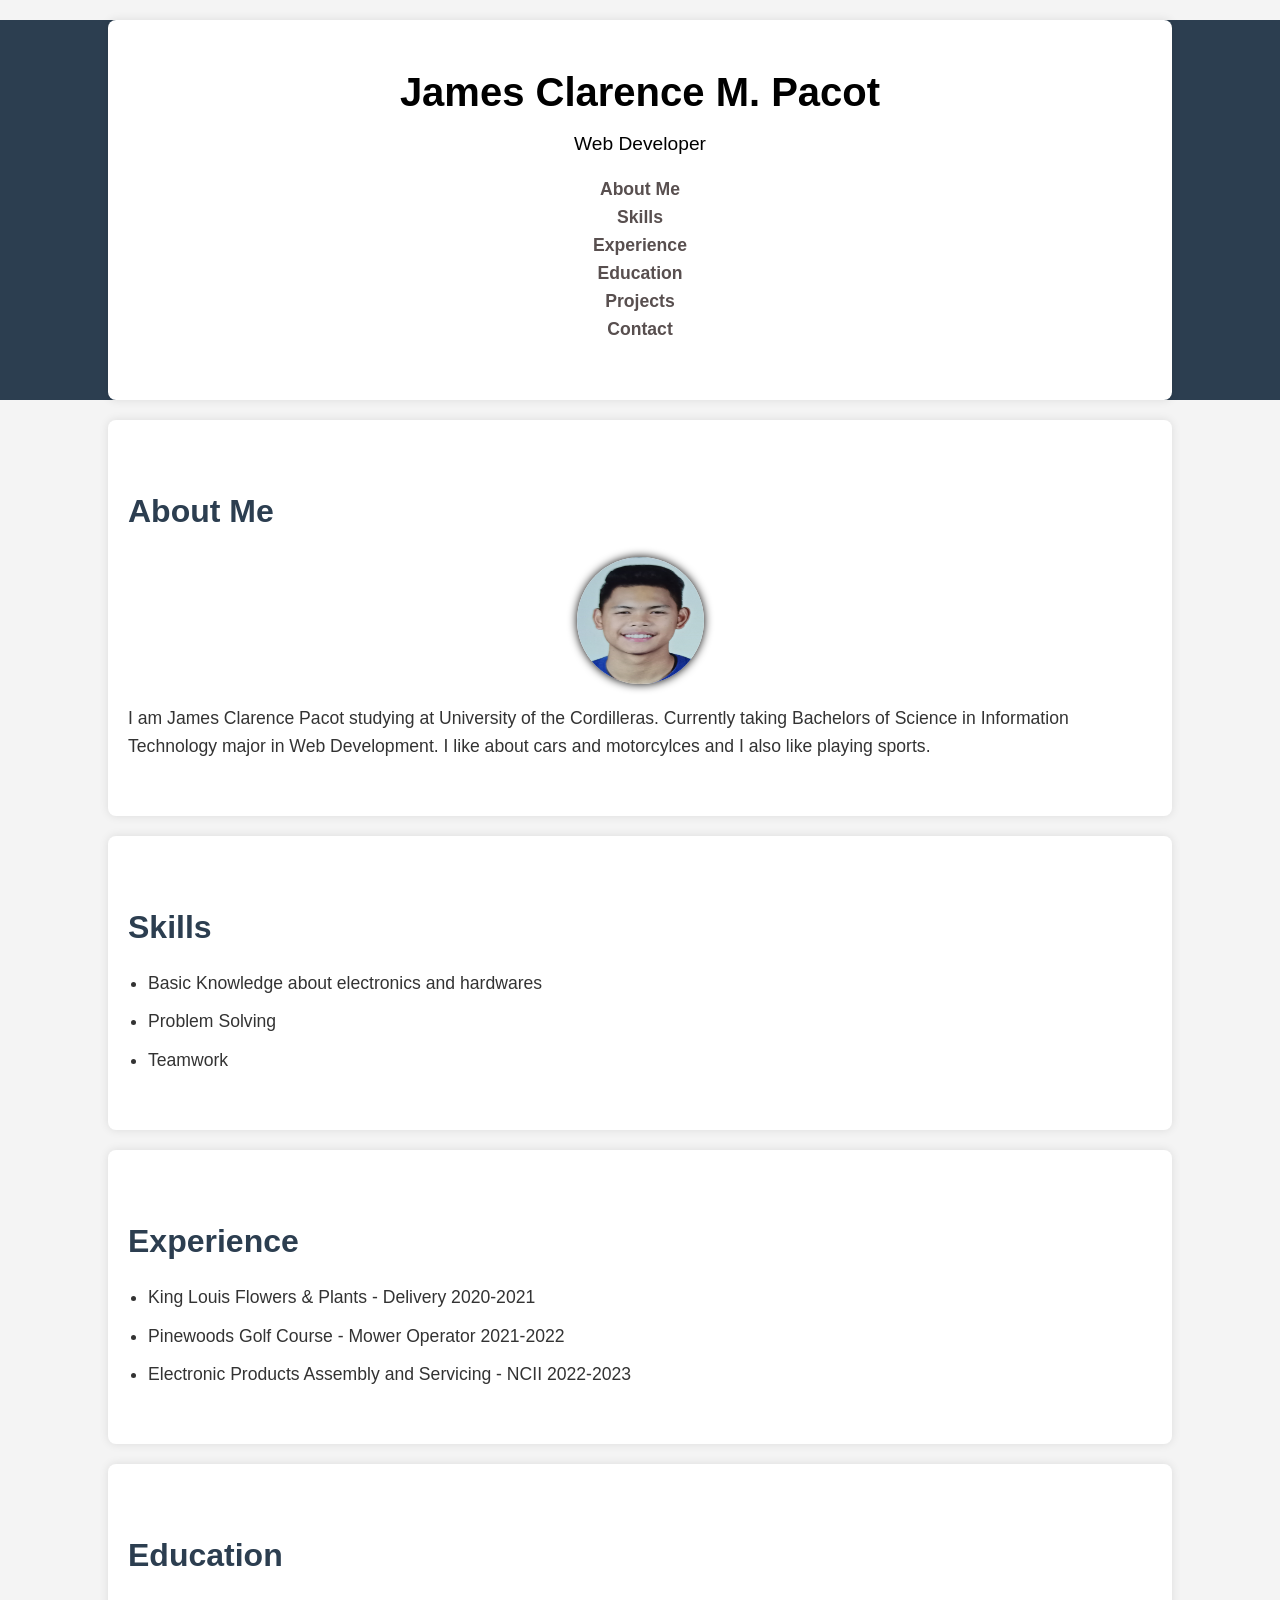
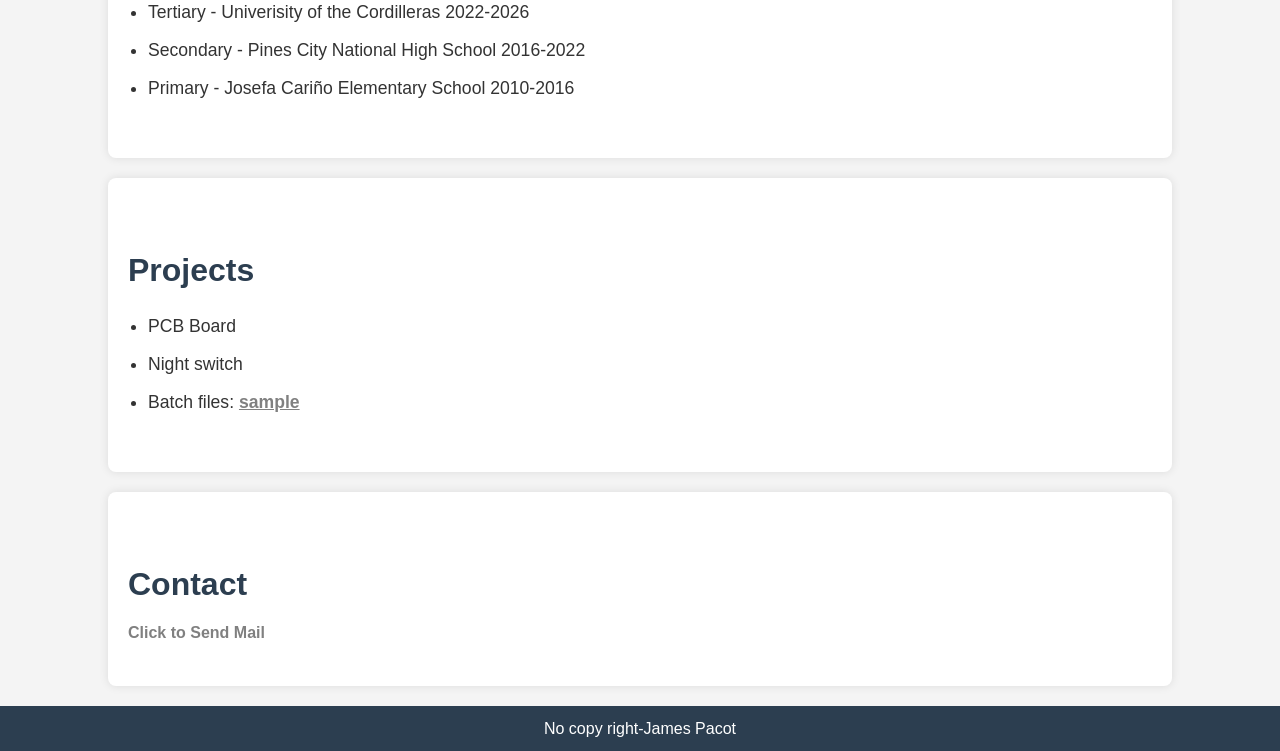
<file: index.html>
<!DOCTYPE html>
<html lang="en">

<head>
    <meta charset="UTF-8">
    <meta name="viewport" content="width=device-width, initial-scale=1.0">
    <title>Resume-Pacot</title>
    <link rel="stylesheet" href="style.css">
</head>

<body>
    <header>
        <section>
            <div>
                <h1>James Clarence M. Pacot</h1>
                <p>Web Developer</p>
            </div>
            <nav>
                <ul>
                    <li><a href="#about">About Me</a></li>
                    <li><a href="#skills">Skills</a></li>
                    <li><a href="#experience">Experience</a></li>
                    <li><a href="#education">Education</a></li>
                    <li><a href="#projects">Projects</a></li>
                    <li><a href="#contact">Contact</a></li>
                </ul>
            </nav>
        </section>
    </header>

    <section id="about">
        <h2>About Me</h2>
        <img src="imgs/IMG_20210620_193540.jpg" alt="My photo" height="127px" width="127px">
        <p>I am James Clarence Pacot studying at University of the Cordilleras.
        Currently taking Bachelors of Science in Information Technology major in Web Development.
        I like about cars and motorcylces and I also like playing sports.</p>
    </section>

    <section id="skills">
        <h2>Skills</h2>
        <ul>
            <li>Basic Knowledge about electronics and hardwares</li>
            <li>Problem Solving</li>
            <li>Teamwork</li>
        </ul>
    </section>

    <section id="experience">
        <h2>Experience</h2>
        <ul>
            <li>King Louis Flowers & Plants - Delivery 2020-2021</li>
            <li>Pinewoods Golf Course - Mower Operator 2021-2022</li>
            <li>Electronic Products Assembly and Servicing - NCII 2022-2023</li>
        </ul>
    </section>

    <section id="education">
        <h2>Education</h2>
        <ul>
            <li>Tertiary - Univerisity of the Cordilleras 2022-2026</li>
            <li>Secondary - Pines City National High School 2016-2022</li>
            <li>Primary - Josefa Cariño Elementary School 2010-2016</li>
        </ul>
    </section>

    <section id="projects">
    <h2>Projects</h2>
    <ul>
        <li>PCB Board</li>
        <li>Night switch</li>
        <li>Batch files: <a href="https://github.com/JamesPacot/221611976-Pacot/blob/main/BSCRIPT03.bat">sample</a></li>
    </ul>
    </section>  

    <section id="contact">
        <h2>Contact</h2>
        <a href="mailto:pacotmorales12@gmail.com">Click to Send Mail</a>

    </section>
</body>
<footer>No copy right-James Pacot</footer>
</html>
</file>
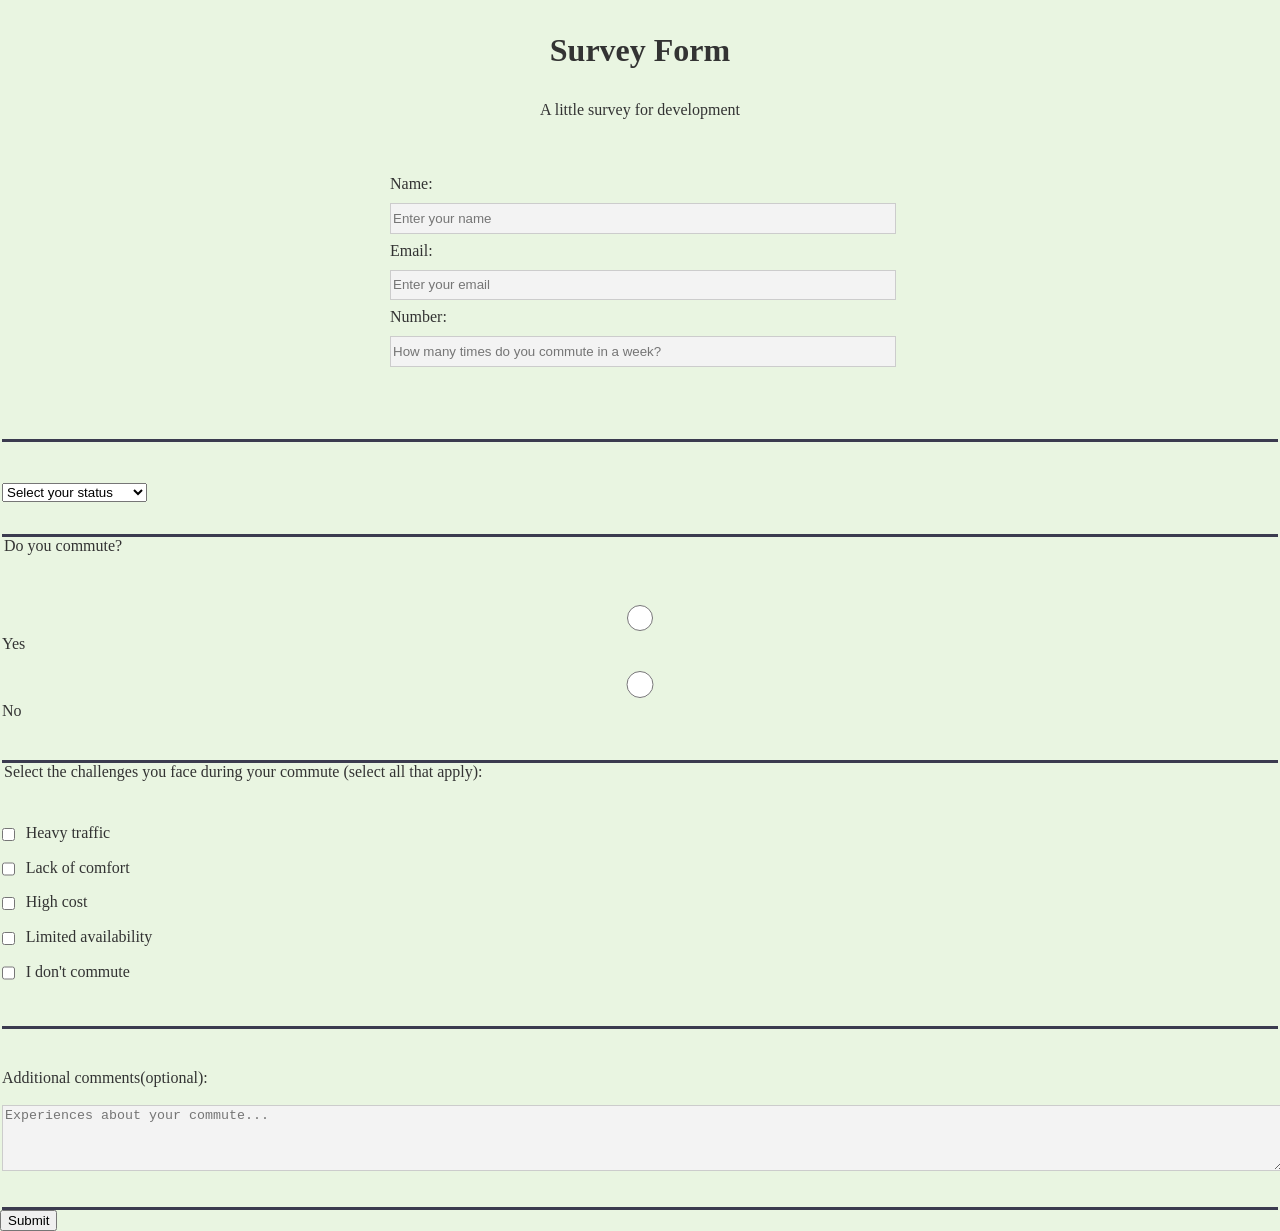
<file: survey/index.html>
<!DOCTYPE html>
<html lang="en">
<head>
    <meta charset="UTF-8">
    <meta name="viewport" content="width=device-width, initial-scale=1.0">
    <title>Survey</title>
    <link rel="stylesheet" href="styles.css">
</head>
<body>
    <!--Title-->
    <h1 id="title">Survey Form</h1>

    <!--Description-->
    <p id="description">A little survey for development</p>

    <!--Survey structure-->
    <fieldset>
        <form id="survey-form">
            <label id="name-label" for="name">Name:
                <input id="name" type="text" placeholder="Enter your name" required>
            </label>
            <label id="email-label" for="email">Email:
                <input id="email" type="email" placeholder="Enter your email" required>
            </label>
            <label id="number-label" for="number">Number:
                <input id="number" type="number" placeholder="How many times do you commute in a week?" min="1"
                    max="100">
            </label>
    </fieldset>

    <!--Dropdwon selector-->
    <fieldset>
        <label for="dropdown"></label>
        <select name="" id="dropdown" class="inline">
            <option value="">Select your status</option>
            <option value="Regular">Regular</option>
            <option value="Student/Senior/PWD">Student/Senior/PWD</option>
        </select>
    </fieldset>

    <!--Radio Buttons-->
    <fieldset>
        <legend>Do you commute?</legend>
        <label class="item">
            <input id="yes" type="radio" value="yes" name="commute" required>
            Yes
        </label>
        <label class="item">
            <input id="no" type="radio" value="no" name="commute" required>
            No
        </label>
    </fieldset>

    <!--Checkbox-->
    <fieldset>
        <legend>Select the challenges you face during your commute (select all that apply):</legend>
        <div>
            <label class="item">
                <input class="inline" id="traffic" type="checkbox" value="traffic" name="challenges">
                Heavy traffic
            </label>
            <label class="item">
                <input class="inline" id="comfort" type="checkbox" value="comfort" name="challenges">
                Lack of comfort
            </label>
            <label class="item">
                <input class="inline" id="cost" type="checkbox" value="cost" name="challenges">
                High cost
            </label>
            <label class="item">
                <input class="inline" id="availability" type="checkbox" value="availability" name="challenges">
                Limited availability
            </label>
            <label class="item">
                <input class="inline" id="not" type="checkbox" value="not" name="challenges">
                I don't commute
            </label>
        </div>
    </fieldset>

    <!--textarea-->
    <fieldset>
        <label for="comments">Additional comments(optional):</label>
        <textarea name="comments" id="comments" rows="4" cols="50" placeholder="Experiences about your commute... "></textarea>
    </fieldset>

    <!--submit-->
    <button id="submit" type="submit">Submit</button>
    </form>
</body>
</file>
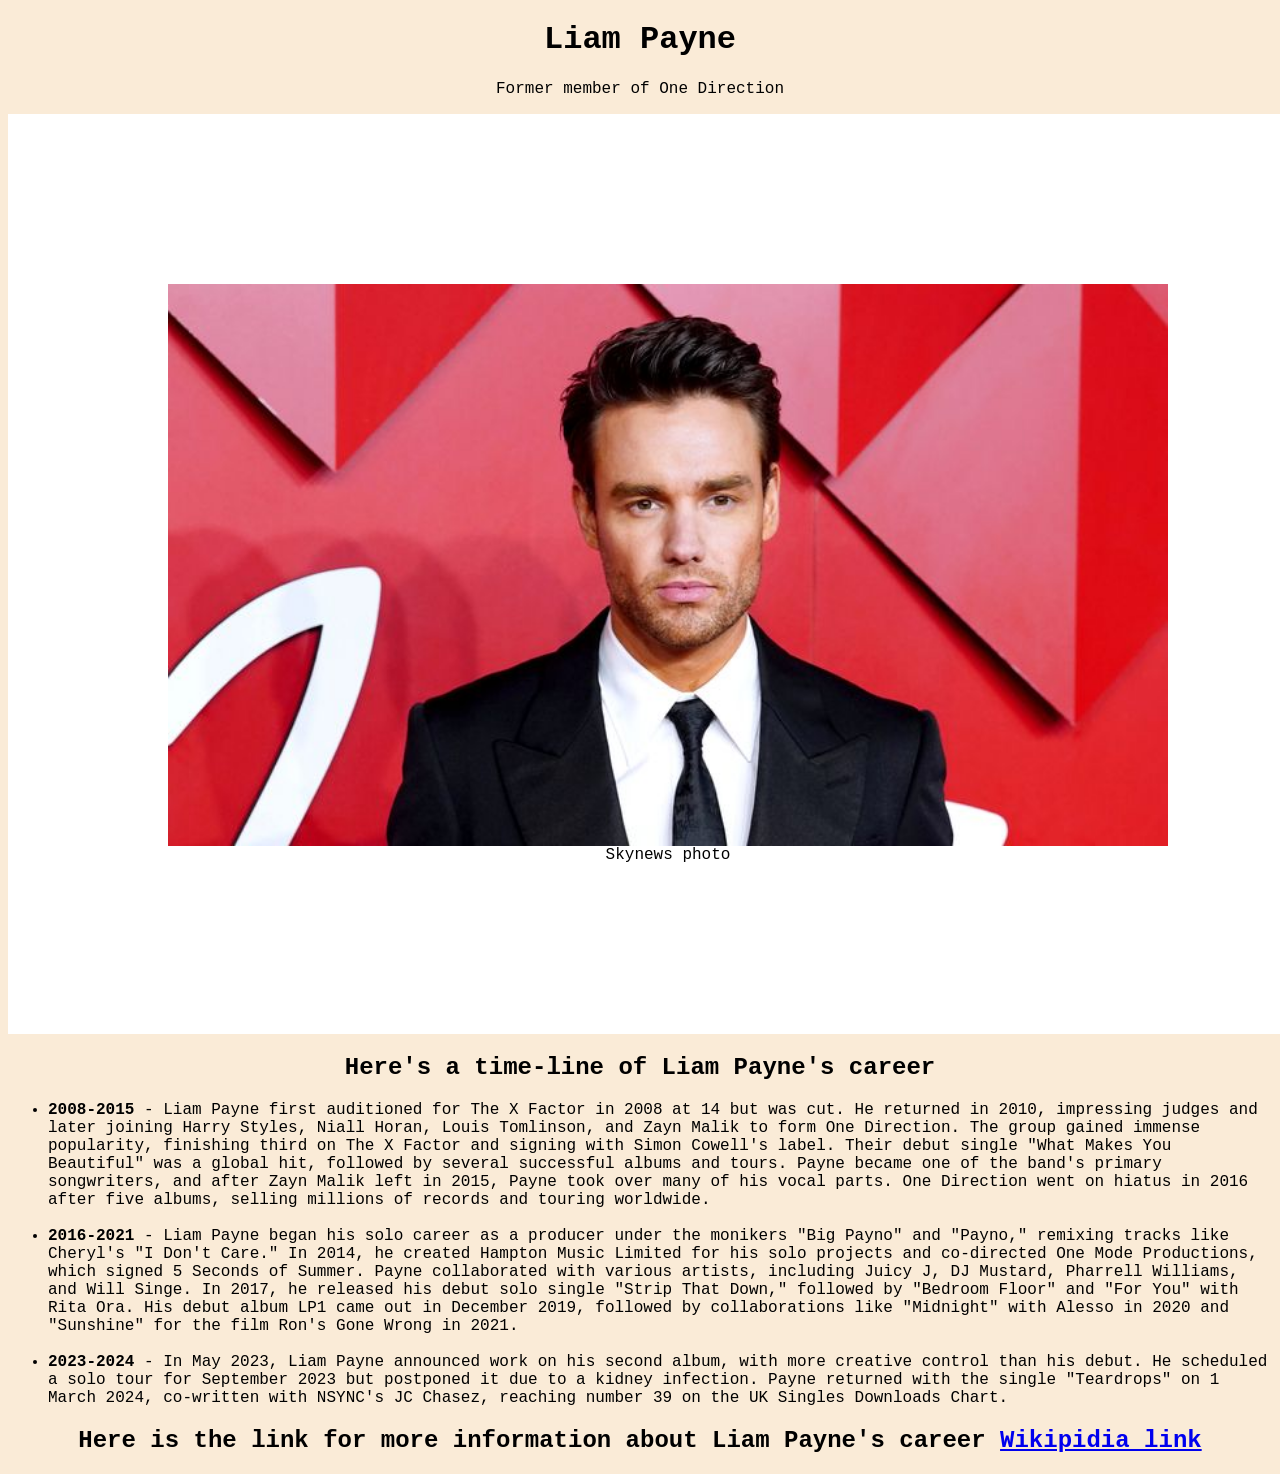
<file: tribute/index.html>
<!DOCTYPE html>
<html lang="en">
<head>
    <meta charset="UTF-8">
    <meta name="viewport" content="width=device-width, initial-scale=1.0">
    <title>Tribute Page</title>
    <link rel="stylesheet" href="styles.css">
</head>
<body>
    <main id="main">
        <h1 id="title">Liam Payne</h1>
        <p>Former member of One Direction</p>
        <div id="img-div">
            <img src="img/skynews-liam-payne-one-direction_6718139.jpg" alt="skynews photo" id="image">
            <div id="img-caption">Skynews photo</div>
        </div>

        <div id="tribute-info">
            <h2>Here's a time-line of Liam Payne's career</h2>
            <ul>
                <li><b>2008-2015</b> - Liam Payne first auditioned for The X Factor in 2008 at 14 but was cut. He returned in 2010, impressing judges and later joining Harry Styles, Niall Horan, Louis Tomlinson, and Zayn Malik to form One Direction. The group gained immense popularity, finishing third on The X Factor and signing with Simon Cowell's label. Their debut single "What Makes You Beautiful" was a global hit, followed by several successful albums and tours. Payne became one of the band's primary songwriters, and after Zayn Malik left in 2015, Payne took over many of his vocal parts. One Direction went on hiatus in 2016 after five albums, selling millions of records and touring worldwide.</li> <br>
                <li><b>2016-2021</b> - Liam Payne began his solo career as a producer under the monikers "Big Payno" and "Payno," remixing tracks like Cheryl's "I Don't Care." In 2014, he created Hampton Music Limited for his solo projects and co-directed One Mode Productions, which signed 5 Seconds of Summer. Payne collaborated with various artists, including Juicy J, DJ Mustard, Pharrell Williams, and Will Singe. In 2017, he released his debut solo single "Strip That Down," followed by "Bedroom Floor" and "For You" with Rita Ora. His debut album LP1 came out in December 2019, followed by collaborations like "Midnight" with Alesso in 2020 and "Sunshine" for the film Ron's Gone Wrong in 2021.</li><br>
                <li><b>2023-2024</b> - In May 2023, Liam Payne announced work on his second album, with more creative control than his debut. He scheduled a solo tour for September 2023 but postponed it due to a kidney infection. Payne returned with the single "Teardrops" on 1 March 2024, co-written with NSYNC's JC Chasez, reaching number 39 on the UK Singles Downloads Chart.</li>
            </ul>
            <h2>
             Here is the link for more information about Liam Payne's career <a target="_blank" id="tribute-link" href="https://en.wikipedia.org/wiki/Liam_Payne#2008%E2%80%932015:_The_X_Factor_and_One_Direction">Wikipidia link</a>
            </h2>
        </div>
    </main>
</body>
</html>
</file>
<file: style.css>
body{
    font-family: Arial, sans-serif;
    margin: 0;
    padding: 0;
    background-color: #f4f4f4;
    color: #333;
    line-height: 1.6;
}

header {
    background-color: #2c3e50;
    color: black;
    padding:0;
    text-align: center;
}

header h1{
    margin: 0;
    font-size: 2.5em;

}

header p {
    font-size: 1.2em;
    margin-top: 5px;
}

nav ul {
    list-style: none;
    padding: 0%;
    margin-top: 15px;

}

nav ul li {
    margin: 0%;
}

nav  ul li a {
    color: rgb(88, 79, 79);
    text-decoration: none;
    font-weight: bold;   
}

nav ul li a:hover {
    color: lightgreen;
}

section {
    padding: 40px 20px;
    margin: 20px 0;
    background-color: white;
    width: 80%;
    margin: 20px auto;
    box-shadow: 0 0 10px rgba(0, 0, 0, 0.1);
    border-radius: 8px;
}

/* Section styling */
h2 {
    color: #2c3e50;
    font-size: 2em;
    margin-bottom: 10px;
}

p, li {
    font-size: 1.1em;
    margin-bottom: 15px;
}
ul {
    padding-left: 20px;
}
li {
    margin-bottom: 10px;
}

/*About me*/
#about img {
    border-radius: 50%;
    display: block;
    margin: 20px auto;
    box-shadow: 0 0 10px black;
}

#projects a {
    color: gray;
    font-weight: bold;
}

#projects a:hover {
    color: green;
}

/*contact*/
#contact a {
    color: gray;
    text-decoration: none;
    font-weight: bold;
}

#contact a:hover {
    color: green;
}

/* Footer */
footer {
    background-color: #2c3e50;
    color: white;
    text-align: center;
    padding: 10px 0;
   
    width: 100%;
    bottom: 0;
}
</file>
<file: survey/styles.css>
body {
    width: 100%;
    height: 100vh;
    margin: 0;
    background-color: #e9f5e1;
    color: #333;
    font-size: 16px;
    font-family: Tahoma;   
}

h1, p{
    margin: 1em auto;
    text-align: center;

}

form{
    margin: 0 auto;
    max-width: 500px;
    min-width: 300px;
    width: 60vw;
    padding-bottom: 2em;   
    
}

fieldset{
    border: 0;
    padding-top: 2rem;
    padding-bottom: 2rem;
    padding-left: 0;
    padding-right: 0;
    border-bottom: 3px solid #3b3b4f;
    
}

input,
textarea,
select {
    width: 100%;
    margin-top: 10px;
    margin-bottom: 0;
    margin-left: 0;
    margin-right: 0;
     
}

input,
textarea {
    background-color: #f3f3f3;
    border: solid #ccc 1px;
    color: #333;
    min-height: 2em;
    
}

.inline {
    width: unset;
    margin-right: 0.5em;
    margin-left: 0;
    margin-top: 0;
    margin-bottom: 0;
    vertical-align: middle;
}

input [type="submit"] {
    display: block;
    width: 60%px;
    min-width: 300px;
    margin: 1em auto;
    text-align: center;
    height: 2em;
    font-size: 1.1rem;
    background-color: #4caf50;
    color: white;
    border: none;
    cursor: pointer;
}

label {
    display: block;
    margin: 0.5rem 0;
    
}
</file>
<file: tribute/styles.css>
body{
    background-color: antiquewhite;
    font-family: 'Courier New', Courier, monospace;


}

h1, h2, p{
    text-align: center;
}


img{
    max-width: 100%;
    height: auto;
    width: 1000px;
    display: block;
    margin: 0 auto;
    
}
#image{
    max-width: 100%;
    height: auto;
}

#img-div{
    background-color: white;
    height: 100vh;
    width: 1300px;
    display: flex;
    justify-content: center;
    align-items: center;
    flex-direction: column;
    padding: 10px;
    margin: 0 auto;

    
}
</file>
